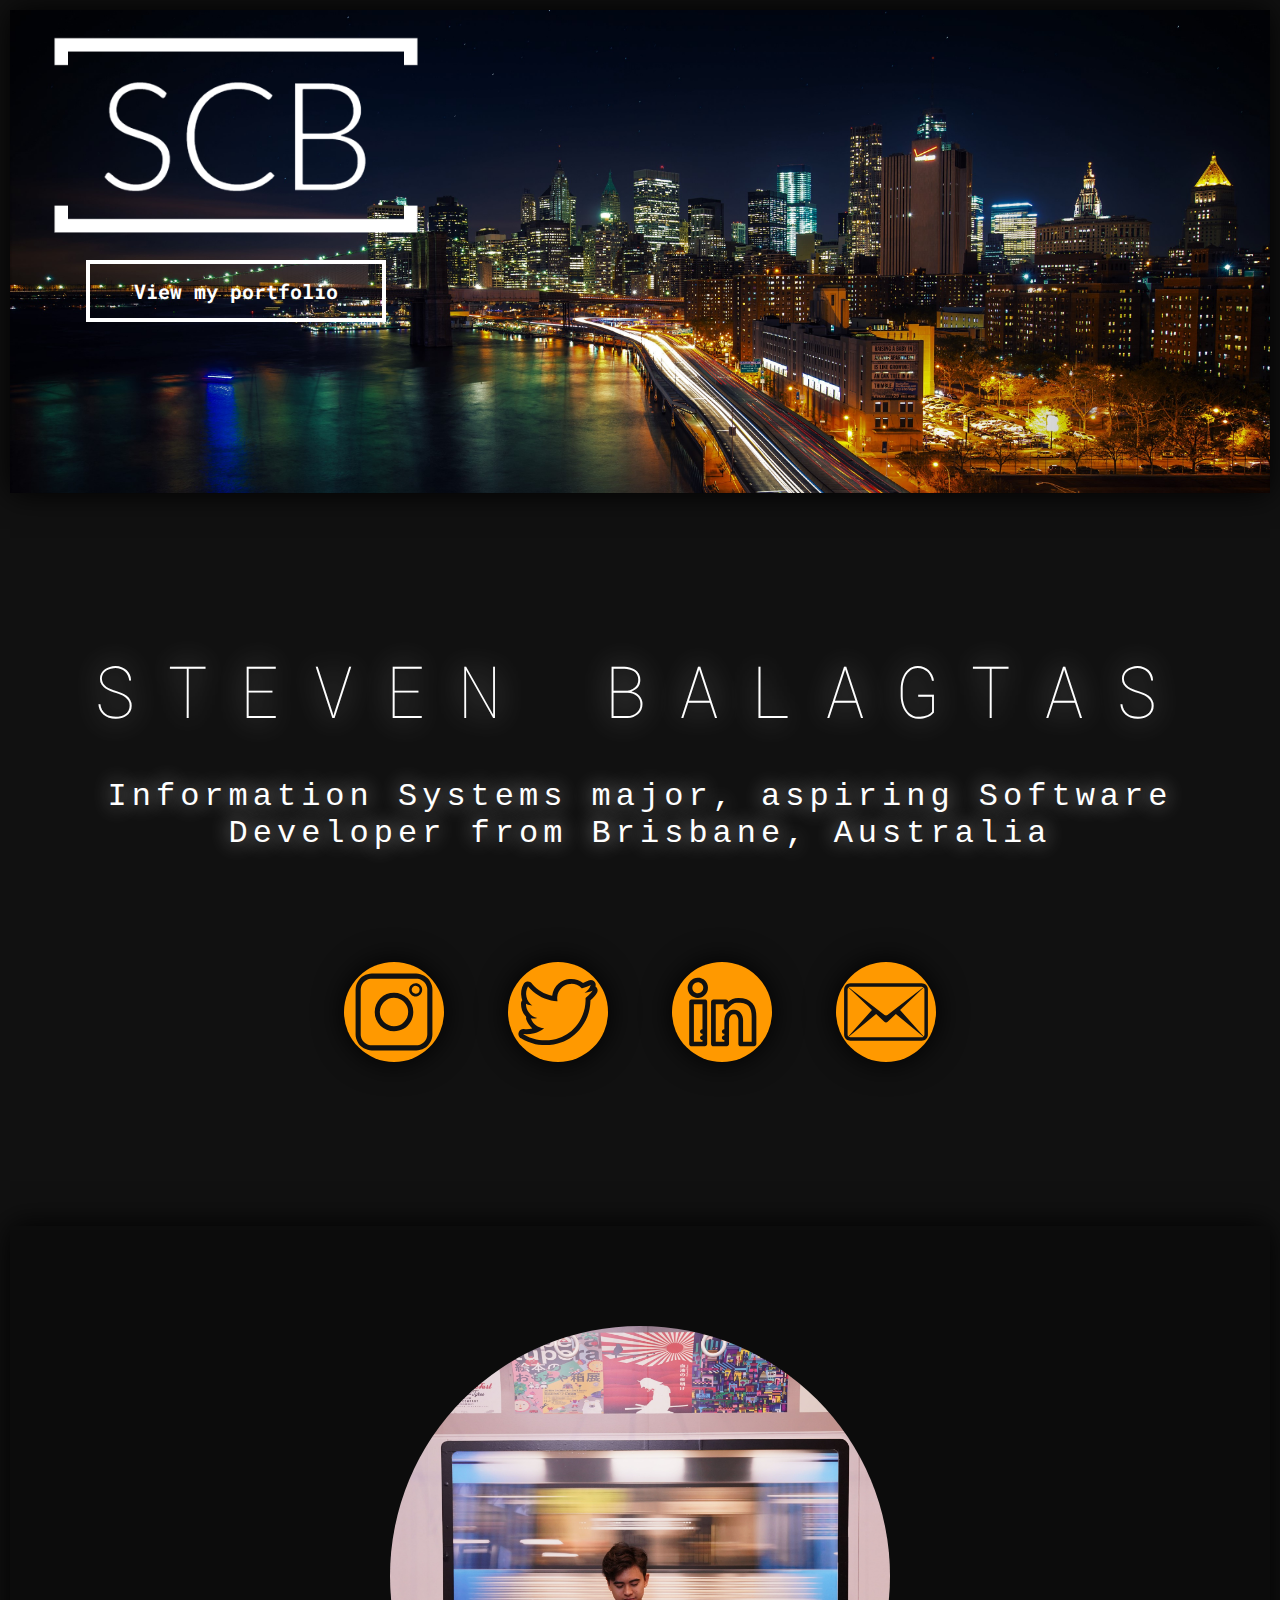
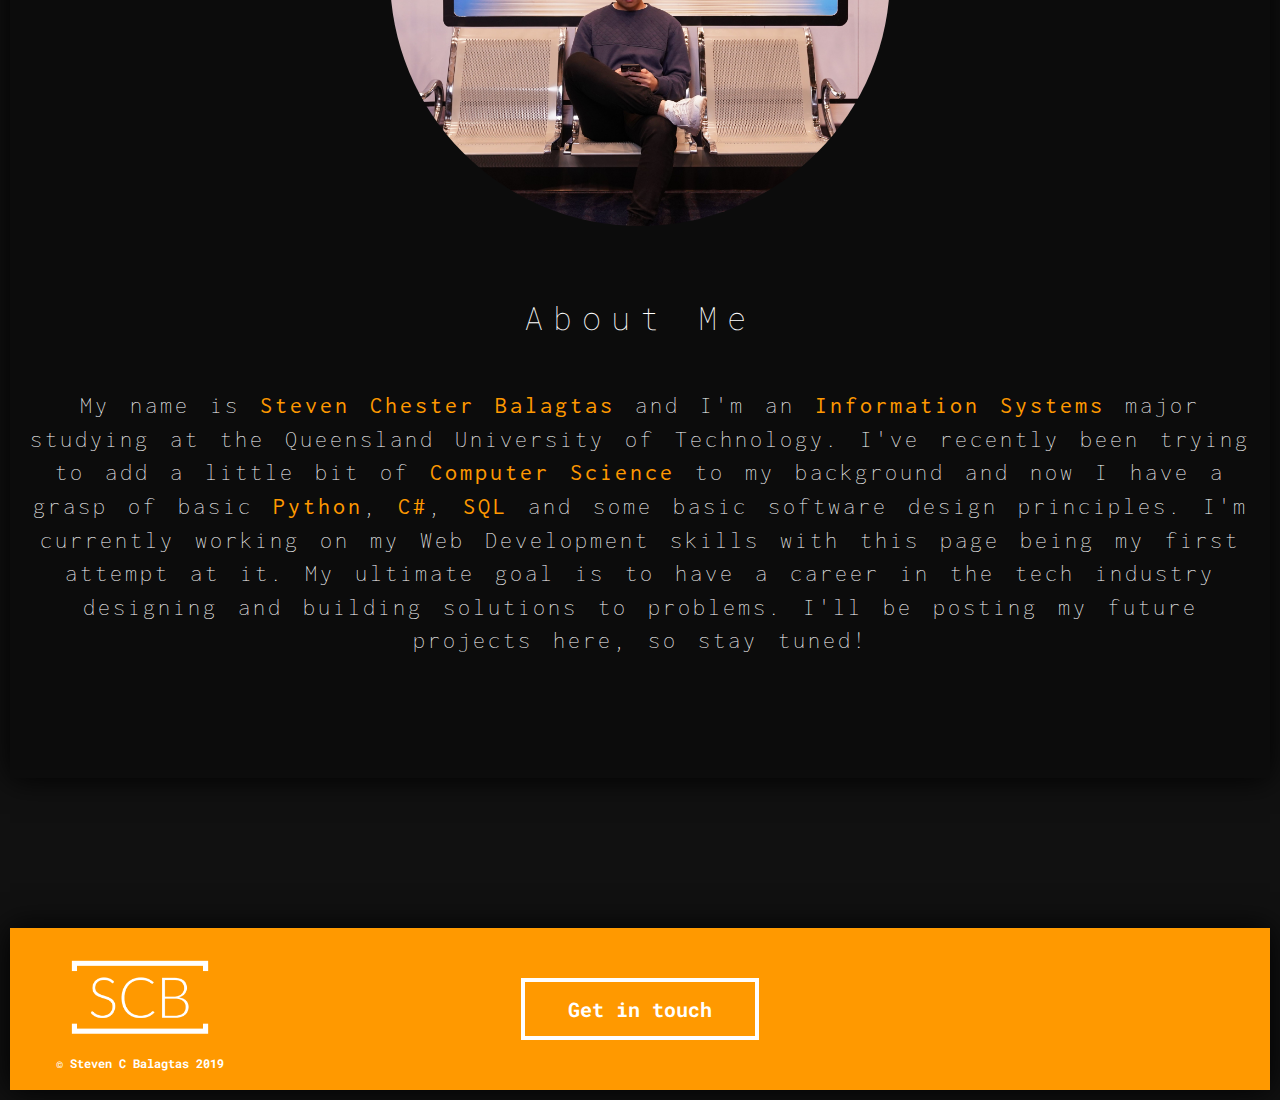
<file: index.html>
<!DOCTYPE html>
<html>

<head>
	<title>Steven C Balagtas</title>
	<link rel="stylesheet" type="text/css" href="css/index.css">
	<link href="https://fonts.googleapis.com/css?family=Roboto+Mono:300" rel="stylesheet">
	<link href="https://fonts.googleapis.com/css?family=Inconsolata" rel="stylesheet">	
	<script src="https://code.jquery.com/jquery-3.3.1.js" integrity="sha256-2Kok7MbOyxpgUVvAk/HJ2jigOSYS2auK4Pfzbm7uH60=" crossorigin="anonymous"></script>
	<script type="text/javascript" src="scripts/indexScrolling.js"></script>
</head>

<body>

	<header id="mainHeader">
		<div id="headerLogo">
			<img src="img/mainHeader/SCB.png">
			<button id="projectsButton" type="button">View my portfolio</button>
		</div>
	</header>

	<div id="contact">
		<h1>STEVEN BALAGTAS</h1>
		<p>Information Systems major, aspiring Software Developer from Brisbane, Australia</p>
		<div id="contactLinks">
			<ul>
				<li><a href="https://www.instagram.com/steven_balagtas/" target="_blank"><img src="img/mainHeader/Instagram.png"></a></li>
				<li><a href="https://twitter.com/therealbakane" target="_blank"><img src="img/mainHeader/Twitter.png"></a></li>
				<li><a href="https://www.linkedin.com/in/stevenbalagtas" target="_blank"><img src="img/mainHeader/LinkedIn.png"></a></li>
				<li><a href="mailto:scbalagtas@gmail.com"><img src="img/mainHeader/Email.png"></a></li>
			</ul>
		</div>
	</div>

	<div id="about">
		<img src="img/about/me_2.JPG">
		<div id="aboutText">
			<h2>About Me</h2>
			<p>My name is <b>Steven Chester Balagtas</b> and I'm an <b>Information Systems</b> major studying at the Queensland University of Technology. I've recently been trying to add a little bit of <b>Computer Science</b> to my background and now I have a grasp of basic <b>Python</b>, <b>C#</b>, <b>SQL</b> and some basic software design principles. I'm currently working on my Web Development skills with this page being my first attempt at it. My ultimate goal is to have a career in the tech industry designing and building solutions to problems. I'll be posting my future projects here, so stay tuned!</p>
		</div>
	</div>

	<footer id="mainFooter">
		<a href="mailto:scbalagtas@gmail.com" id="footerButton">Get in touch</a>
		<div id="footerLogo">
			<img src="img/mainHeader/SCB.png">
			<h3 id="copyright">&copy; Steven C Balagtas 2019</h3>
		</div>
	</footer>

</body>

</html>
</file>
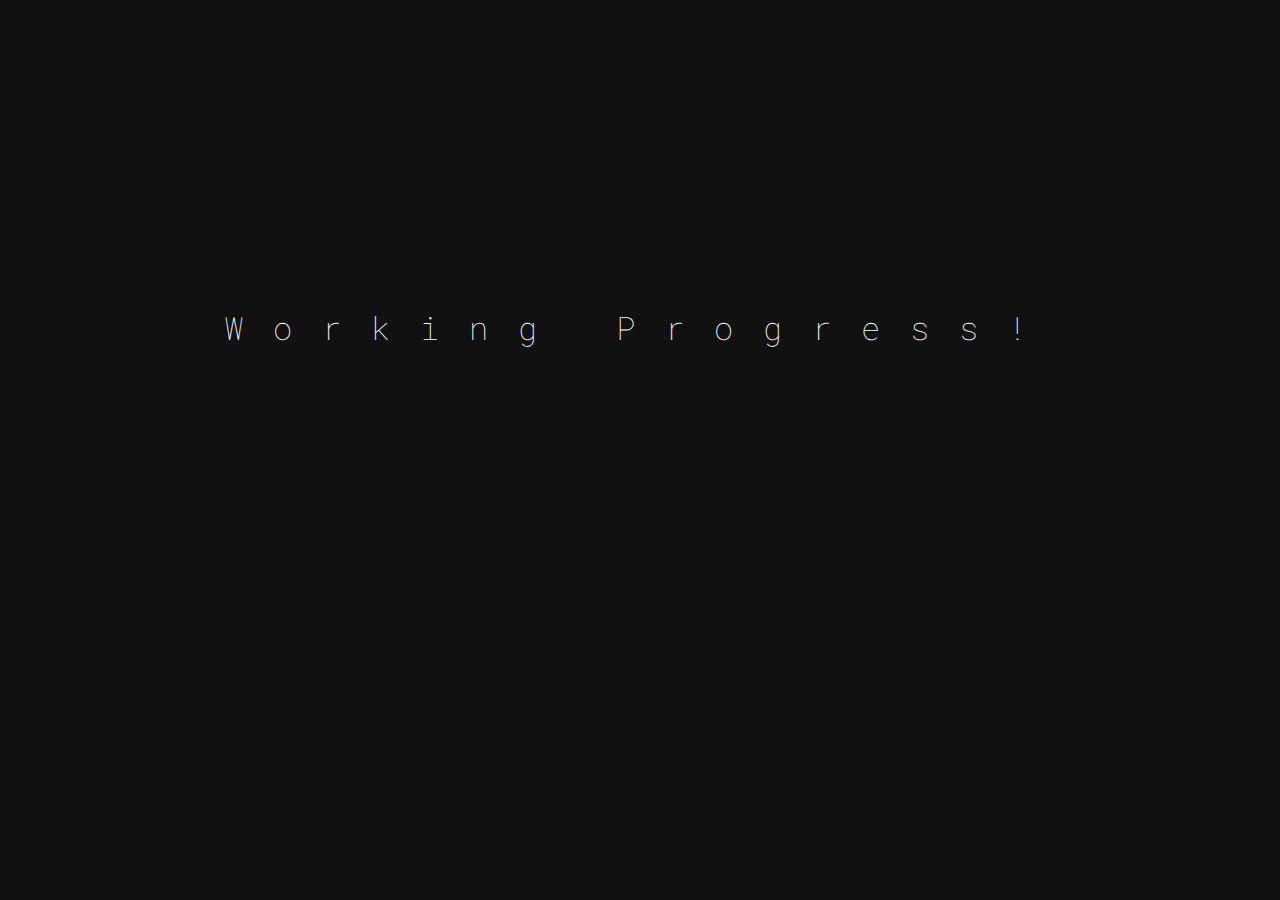
<file: html/message.html>
<!DOCTYPE html>
<html>

<head>
	<title>;)</title>
	<link rel="stylesheet" type="text/css" href="../css/message.css">
	<link href="https://fonts.googleapis.com/css?family=Roboto+Mono:300" rel="stylesheet">
</head>

<body>
	<h1>Working Progress!</h1>
</body>

</html>
</file>
<file: css/index.css>
/* Reset all styles */
*
{
	margin: 0;
	padding: 0;
}

/* Set global styles */
body
{
	background-color: #111111;
}

/* Add smooth scrolling */
html
{
	scroll-behavior: smooth;
}

/* Set the main header style */
#mainHeader
{
	height: 400px;
	margin-top: 10px;
	margin-left: 10px;
	margin-right: 10px;
	padding-top: 2%;
	padding-left: 2%;
	padding-bottom: 4.5%;
	background-image: url('../img/mainHeader/mainHeader.jpg');
	background-position: 50% 35%;
	background-size: cover;
	background-repeat: no-repeat;
	box-shadow: 0px 0px 30px black;
}

#headerLogo
{
	height: 200px;
	width: 400px;
	transition: 0.5s;
}

#headerLogo:hover
{
	cursor: pointer;
}

#headerLogo img
{
	height: 200px;
	width: 400px;
}

#projectsButton
{
	color: white;
	background: none;
	text-align: center;
	width: 300px;
	padding: 14px 40px;
	font-family: "Roboto Mono", monospace;
	font-size: 20px;
	font-weight: bold;
	border: 4px solid white;
	transition-duration: 0.4s;
	display: block;
	margin-left: auto;
	margin-right: auto;
	margin-top: 20px;
}

#projectsButton:hover
{
	cursor: pointer;
	background-color: white;
	color: black;
}

#projectsButton:focus
{
	outline: none;
}

/* Set the contact section style */
#contact
{
	margin-top: 100px;
	padding-top: 50px;
	padding-left: 10px;
	padding-right: 10px;
	padding-bottom: 50px;
}

#contact h1
{
	text-align: center;
	font-size: 72px;
	font-weight: lighter;
	font-family: "Roboto Mono", monospace;
	letter-spacing: 30px;
	color: white;
	margin-bottom: 40px;
	text-shadow: 0px 0px 30px darkgrey;
}

#contact h1:hover
{
	cursor: pointer;
}

#contact p
{
	text-align: center;
	font-size: 32px;
	font-family: "Courier New", Courier, monospace;
	letter-spacing: 5px;
	color: white;
	text-shadow: 0px 0px 20px darkgrey;
}

#contactLinks
{
	margin-top: 100px;
	margin-left: auto;
	margin-right: auto;
	padding: 10px;
	text-align: center;
}

#contactLinks img
{
	background-color: #ff9900;
	border-radius: 50%;
	transition: 0.4s;
	box-shadow: 0px 0px 30px black;
}

#contactLinks img:hover
{
	background-color: white;
	box-shadow: 0px 0px 30px darkgrey;
}

#contactLinks ul
{
	list-style: none;
}

#contactLinks li
{
	display: inline-block;
	padding-left: 30px;
	padding-right: 30px;
}

/* Set the about section style */
#about
{
	margin-top: 100px;
	margin-left: 10px;
	margin-right: 10px;
	padding-top: 100px;
	padding-bottom: 100px;
	background-color: #0c0c0c;
	box-shadow: 0px 0px 30px black;
}

#about b
{
	color: #ff9900;
}

#about img
{
	height: 500px;
	width: 500px;
	margin-left: auto;
	margin-right: auto;
	display: block;
	border-radius: 50%;
}

#aboutText
{
	margin-top: 50px;
	padding: 20px;
	text-align: center;
	color: white;
}

#aboutText h2
{
	font-size: 32px;
	font-weight: lighter;
	font-family: "Roboto Mono", monospace;
	letter-spacing: 10px;
	margin-bottom: 50px;	
}

#aboutText p
{
	font-size: 24px;
	font-family: 'Inconsolata', monospace;
	font-weight: lighter;
	letter-spacing: 3px;
	word-spacing: 5px;
	line-height: 1.4em;
}

/* Set the main footer style */
#mainFooter
{
	position: relative;
	background-color: #ff9900;
	margin-top: 150px;
	margin-bottom: 10px;
	margin-left: 10px;
	margin-right: 10px;
	padding-top: 50px;
	padding-bottom: 50px;
	box-shadow: 0px 0px 30px black;
}

#mainFooter a
{
	text-decoration: none;
}

#footerButton
{
	color: white;
	background-color: #ff9900;
	text-align: center;	
	width: 150px;
	padding: 14px 40px;
	font-family: "Roboto Mono", monospace;
	font-size: 20px;
	font-weight: bold;
	border: 4px solid white;
	transition-duration: 0.4s;
	display: block;
	margin-left: auto;
	margin-right: auto;
}

#footerButton:hover
{
	background-color: white;
	color: #ff9900;
}

#footerLogo
{
	height: 100px;
	width: 200px;
	position: absolute;
	left: 30px;
	bottom: 30px;
}

#footerLogo img
{	
	height: 75px;
	width: 150px;
	display: block;
	margin: auto;
}

#footerLogo img:hover
{
	cursor: pointer;
}

#copyright
{
	color: white;
	font-family: "Roboto Mono", monospace;
	font-size: 12px;
	padding-top: 20px;
	text-align: center;
}

/* Adjust the webpage if max-width is below 715px */
@media(max-width: 715px) /* 715 is when contactLinks glitches */
{
	#contactLinks li
	{
		padding-left: 10px;
		padding-right: 10px;
	}

	/* Adijust the footer */
	#mainFooter
	{
		position: initial !important;
		padding-bottom: 40px !important;
	}

	#footerLogo
	{
		position: initial !important;
	 	bottom: initial !important;
	 	left: initial !important;
	 	display: block;
	 	margin-left: auto;
	 	margin-right: auto;
	 	margin-top: 40px;
	}
}
</file>
<file: css/message.css>
/* Reset all styles */
*
{
	margin: 0;
	padding: 0;
}

/* Set global styles */
body
{
	margin: 50px;
	padding-left: 10px;
	padding-right: 10px;
	padding-top: 20%;
	padding-bottom: 20%;
	background-color: #111111;
}

h1
{
	text-align: center;
	font-weight: lighter;
	font-family: "Roboto Mono", monospace;
	letter-spacing: 30px;
	color: white;
}
</file>
